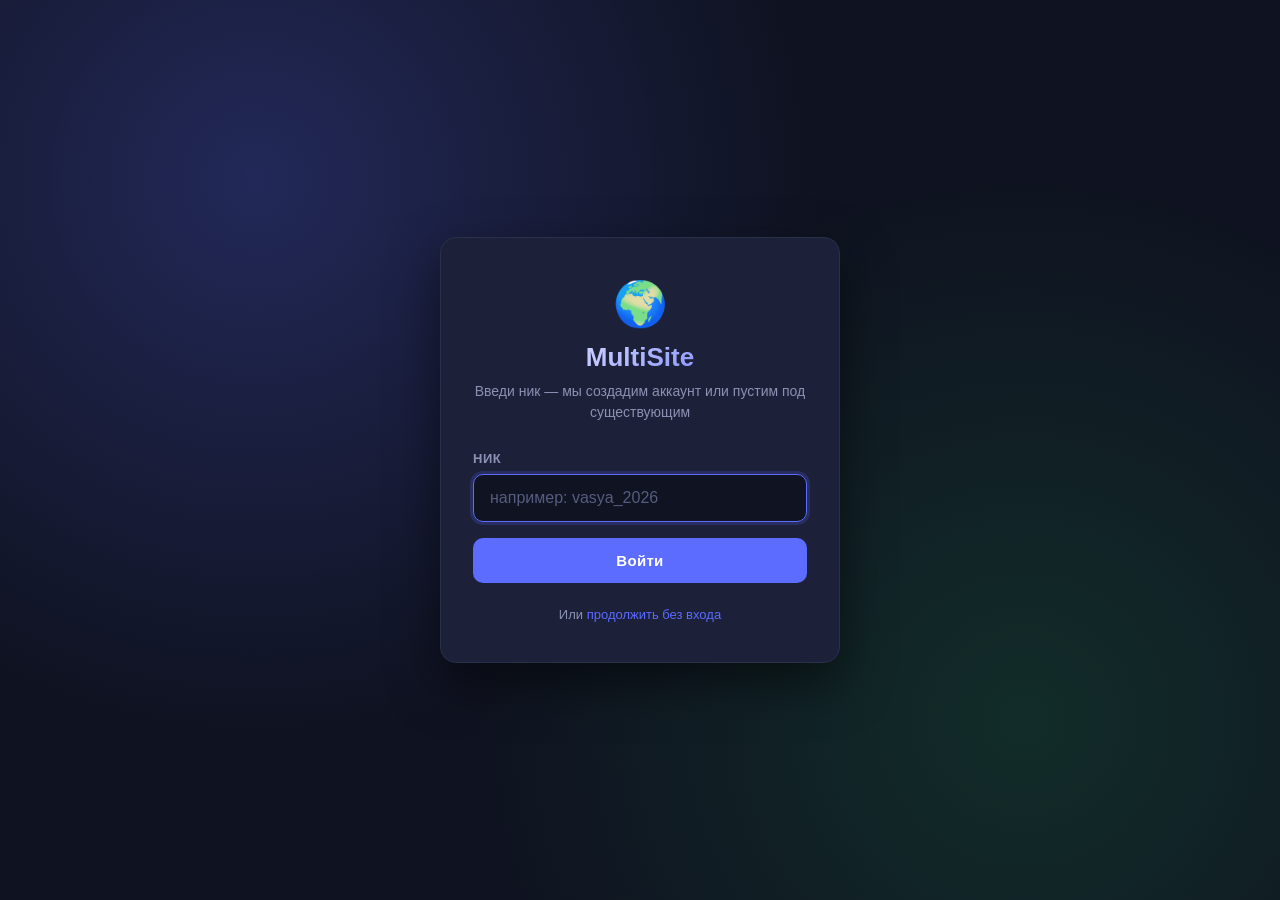
<file: frontend/index.html>
<!DOCTYPE html>
<html lang="ru">
<head>
    <meta charset="UTF-8">
    <meta name="viewport" content="width=device-width, initial-scale=1.0">
    <title>MultiSite — Погода, Валюты, Игра</title>
    <link rel="stylesheet" href="css/style.css">
</head>
<body>

<header class="header">
    <div class="container header__inner">
        <a href="/" class="logo">🌍 MultiSite</a>

        <nav class="nav">
            <a href="#weather" class="nav__link">Погода</a>
            <a href="#currency" class="nav__link">Валюты</a>
            <a href="#game" class="nav__link">Игра</a>
        </nav>

        <div class="auth">
            <span class="user-info__name" id="userName">…</span>
            <button class="btn btn--ghost btn--sm" id="logoutBtn">Выйти</button>
        </div>
    </div>
</header>

<main class="main">
    <div class="container">

        <section class="hero">
            <h1 class="hero__title">Всё в одном месте</h1>
            <p class="hero__subtitle">Погода, курсы валют и мини-игра с друзьями</p>
        </section>

        <!-- СЕТКА С ЛЕВОЙ ПАНЕЛЬЮ -->
        <div class="layout">

            <!-- ЛЕВАЯ ПАНЕЛЬ: ОНЛАЙН -->
            <aside class="sidebar">
                <h3 class="sidebar__title">🟢 Сейчас на сайте</h3>
                <ul class="online-list" id="onlineList">
                    <li class="placeholder">Загрузка...</li>
                </ul>
            </aside>

            <!-- ПРАВАЯ ЧАСТЬ: КАРТОЧКИ -->
            <div class="main-column">
                <div class="grid">

                    <!-- ПОГОДА -->
                    <section class="card" id="weather">
                        <div class="card__header">
                            <h2 class="card__title">🌤️ Погода</h2>
                            <span class="card__badge">wttr.in</span>
                        </div>

                        <form class="search" id="weatherForm">
                            <input
                                    type="text"
                                    class="search__input"
                                    id="weatherInput"
                                    placeholder="Введите город..."
                                    autocomplete="off"
                                    required
                            >
                            <button type="submit" class="btn btn--primary btn--sm" id="weatherBtn">
                                Найти
                            </button>
                        </form>

                        <div class="weather-result" id="weatherResult">
                            <p class="placeholder">
                                Введите название города, чтобы увидеть погоду
                            </p>
                        </div>
                    </section>

                    <!-- ВАЛЮТЫ -->
                    <section class="card" id="currency">
                        <div class="card__header">
                            <h2 class="card__title">💱 Курсы валют</h2>
                            <span class="card__badge" id="currencyDate">—</span>
                        </div>

                        <div class="currency-base">
                            <label for="baseCurrency">Базовая валюта:</label>
                            <select id="baseCurrency" class="select">
                                <option value="USD">USD — Доллар США</option>
                                <option value="EUR">EUR — Евро</option>
                                <option value="GBP">GBP — Фунт</option>
                                <option value="JPY">JPY — Йена</option>
                                <option value="CHF">CHF — Франк</option>
                                <option value="CNY">CNY — Юань</option>
                            </select>
                        </div>

                        <ul class="currency-list" id="currencyList">
                            <li class="placeholder">Загрузка курсов...</li>
                        </ul>
                    </section>

                </div> <!-- конец .grid -->

                <!-- ИГРА: МОРСКОЙ БОЙ -->
                <section class="card card--wide" id="game">
                    <div class="card__header">
                        <h2 class="card__title">🚢 Морской бой</h2>
                        <span class="card__badge" id="gameStatus">Не в игре</span>
                    </div>

                    <div class="game-area" style="flex-direction: column; border-style: solid;">

                        <!-- 1. ЛОББИ (Поиск игры) -->
                        <div id="gameLobby" style="text-align: center; padding: 20px;">
                            <p class="game-lobby__text" style="margin-bottom: 20px;">
                                Сразитесь с другими игроками онлайн!<br>
                                <span style="font-size: 13px; color: var(--text-muted);">
                                Потопите все корабли противника первым.
                            </span>
                            </p>
                            <button class="btn btn--primary" id="playBtn" style="font-size: 16px; padding: 12px 24px;">
                                🚀 Найти игру
                            </button>
                        </div>

                        <!-- 2. РАССТАНОВКА КОРАБЛЕЙ -->
                        <div id="placementArea" class="hidden" style="text-align: center; width: 100%;">
                            <h3 id="placementMsg" style="margin-bottom: 10px; color: var(--primary);">
                                Расставьте корабли
                            </h3>

                            <!-- Панель управления кораблями -->
                            <div style="margin-bottom: 15px; display: flex; justify-content: center; gap: 10px; flex-wrap: wrap;">
                                <button class="btn btn--ghost btn--sm ship-btn" id="btn-4" onclick="selectShip(4)">🟦 4-палубный</button>
                                <button class="btn btn--ghost btn--sm ship-btn" id="btn-3" onclick="selectShip(3)">🟦 3-палубный</button>
                                <button class="btn btn--ghost btn--sm ship-btn" id="btn-2" onclick="selectShip(2)">🟦 2-палубный</button>
                                <button class="btn btn--ghost btn--sm ship-btn" id="btn-1" onclick="selectShip(1)">🟦 1-палубный</button>

                                <button class="btn btn--primary btn--sm" id="rotateBtn" onclick="rotateShip()">
                                    🔄 Повернуть
                                </button>
                                <!-- ДОБАВИТЬ ЭТУ КНОПКУ -->
                                <button class="btn btn--ghost btn--sm" id="randomBtn" onclick="randomizePlacement()">
                                    🎲 Случайно
                                </button>
                                <button class="btn btn--danger btn--sm" id="clearBtn" onclick="clearBoard()">
                                    🗑 Очистить
                                </button>
                            </div>

                            <!-- Сетка 10x10 -->
                            <div class="battleship-grid" id="placementGrid"></div>

                            <div style="margin-top: 20px; display: flex; gap: 10px; justify-content: center;">
                                <button class="btn btn--primary" id="readyBtn" disabled>
                                    Готов
                                </button>
                            </div>
                        </div>

                        <!-- 3. САМ БОЙ (Два поля) -->
                        <div id="battleArea" class="hidden" style="width: 100%;">
                            <div style="display: flex; gap: 40px; flex-wrap: wrap; justify-content: center; text-align: center;">

                                <!-- Мое поле -->
                                <div>
                                    <h4 style="margin-bottom: 10px; color: var(--text);">Мое поле</h4>
                                    <div class="battleship-grid" id="myGrid"></div>
                                </div>

                                <!-- Поле врага -->
                                <div>
                                    <h4 style="margin-bottom: 10px; color: var(--text);">Поле врага</h4>
                                    <div class="battleship-grid" id="enemyGrid"></div>
                                </div>

                            </div>

                            <!-- Статус и кнопка сдаться -->
                            <div style="width: 100%; margin-top: 20px; text-align: center;">
                                <h3 id="battleMsg" style="color: var(--primary); min-height: 28px;"></h3>
                                <button class="btn btn--ghost" id="leaveBtn" style="margin-top: 10px;">
                                    Сдаться
                                </button>
                            </div>
                        </div>

                    </div>
                </section>
            </div> <!-- конец .main-column -->
        </div> <!-- конец .layout -->

    </div>
</main>

<footer class="footer">
    <div class="container">
        <p>&copy; Выполнили студенты Никонорова Мелания и Лобачев Матвей.</p>
    </div>
</footer>
<script src="js/app.js"></script>
<script src="js/game.js"></script>
</body>
</html>
</file>
<file: frontend/css/style.css>
/* ============================================
   ПЕРЕМЕННЫЕ И СБРОС
   ============================================ */
:root {
    --bg: #0f1220;
    --bg-elev: #171a2e;
    --bg-card: #1c2038;
    --border: #2a2f4a;
    --text: #e8eaf6;
    --text-muted: #8b91b3;
    --primary: #5b6cff;
    --primary-hover: #4a5aff;
    --success: #22c55e;
    --danger: #ef4444;
    --radius: 14px;
    --radius-sm: 8px;
    --shadow: 0 8px 30px rgba(0, 0, 0, 0.35);
    --transition: 0.2s ease;
}

* {
    box-sizing: border-box;
    margin: 0;
    padding: 0;
}

html {
    scroll-behavior: smooth;
    scroll-padding-top: 80px;
}

body {
    font-family: -apple-system, BlinkMacSystemFont, "Segoe UI",
                 Roboto, "Helvetica Neue", Arial, sans-serif;
    background: var(--bg);
    color: var(--text);
    line-height: 1.5;
    min-height: 100vh;
    display: flex;
    flex-direction: column;
    background-image:
        radial-gradient(circle at 10% 0%, rgba(91, 108, 255, 0.15), transparent 40%),
        radial-gradient(circle at 90% 100%, rgba(34, 197, 94, 0.10), transparent 40%);
    background-attachment: fixed;
}

a { color: var(--primary); text-decoration: none; }
a:hover { text-decoration: underline; }

/* ============================================
   УТИЛИТЫ
   ============================================ */
.container {
    width: 100%;
    max-width: 1200px;
    margin: 0 auto;
    padding: 0 20px;
}

.hidden { display: none !important; }

.placeholder {
    color: var(--text-muted);
    font-size: 14px;
    text-align: center;
    padding: 24px 12px;
}

/* ============================================
   КНОПКИ
   ============================================ */
.btn {
    display: inline-flex;
    align-items: center;
    justify-content: center;
    gap: 6px;
    padding: 10px 18px;
    font-size: 14px;
    font-weight: 600;
    border: 1px solid transparent;
    border-radius: var(--radius-sm);
    cursor: pointer;
    transition: var(--transition);
    font-family: inherit;
    white-space: nowrap;
}

.btn--primary {
    background: var(--primary);
    color: white;
}
.btn--primary:hover {
    background: var(--primary-hover);
    transform: translateY(-1px);
}

.btn--ghost {
    background: transparent;
    color: var(--text);
    border-color: var(--border);
}
.btn--ghost:hover {
    background: var(--bg-elev);
    border-color: var(--primary);
}

.btn--sm { padding: 8px 14px; font-size: 13px; }
.btn--full { width: 100%; }

.btn:disabled {
    opacity: 0.5;
    cursor: not-allowed;
    transform: none;
}

/* ============================================
   ШАПКА
   ============================================ */
.header {
    position: sticky;
    top: 0;
    z-index: 100;
    background: rgba(15, 18, 32, 0.85);
    backdrop-filter: blur(12px);
    border-bottom: 1px solid var(--border);
}

.header__inner {
    display: flex;
    align-items: center;
    justify-content: space-between;
    gap: 20px;
    height: 68px;
}

.logo {
    font-size: 20px;
    font-weight: 800;
    color: var(--text);
    text-decoration: none;
}
.logo:hover { text-decoration: none; }

.nav {
    display: flex;
    gap: 24px;
}

.nav__link {
    color: var(--text-muted);
    font-size: 15px;
    font-weight: 500;
    transition: var(--transition);
}
.nav__link:hover {
    color: var(--text);
    text-decoration: none;
}

.auth {
    display: flex;
    align-items: center;
    gap: 10px;
}

.user-info {
    display: flex;
    align-items: center;
    gap: 12px;
}

.user-info__name {
    font-weight: 600;
    font-size: 14px;
    color: var(--primary);
}

/* ============================================
   ГЛАВНЫЙ КОНТЕНТ
   ============================================ */
.main {
    flex: 1;
    padding: 40px 0 60px;
}

.hero {
    text-align: center;
    margin-bottom: 40px;
}

.hero__title {
    font-size: clamp(28px, 5vw, 44px);
    font-weight: 800;
    margin-bottom: 12px;
    background: linear-gradient(135deg, #fff 0%, #5b6cff 100%);
    -webkit-background-clip: text;
    background-clip: text;
    -webkit-text-fill-color: transparent;
}

.hero__subtitle {
    color: var(--text-muted);
    font-size: 16px;
}

/* ============================================
   СЕТКА
   ============================================ */
.grid {
    display: grid;
    grid-template-columns: repeat(2, 1fr);
    gap: 24px;
}

/* ============================================
   КАРТОЧКИ
   ============================================ */
.card {
    background: var(--bg-card);
    border: 1px solid var(--border);
    border-radius: var(--radius);
    padding: 24px;
    box-shadow: var(--shadow);
    transition: var(--transition);
}

.card:hover {
    border-color: rgba(91, 108, 255, 0.4);
}

.card--wide {
    grid-column: 1 / -1;
}

.card__header {
    display: flex;
    align-items: center;
    justify-content: space-between;
    margin-bottom: 20px;
    gap: 12px;
}

.card__title {
    font-size: 18px;
    font-weight: 700;
}

.card__badge {
    font-size: 12px;
    padding: 4px 10px;
    border-radius: 999px;
    background: var(--bg-elev);
    color: var(--text-muted);
    border: 1px solid var(--border);
}

/* ============================================
   ПОИСК
   ============================================ */
.search {
    display: flex;
    gap: 8px;
    margin-bottom: 16px;
}

.search__input,
.select,
.form__input {
    flex: 1;
    padding: 10px 14px;
    background: var(--bg-elev);
    border: 1px solid var(--border);
    border-radius: var(--radius-sm);
    color: var(--text);
    font-size: 14px;
    font-family: inherit;
    transition: var(--transition);
}

.search__input:focus,
.select:focus,
.form__input:focus {
    outline: none;
    border-color: var(--primary);
    box-shadow: 0 0 0 3px rgba(91, 108, 255, 0.15);
}

.search__input::placeholder {
    color: var(--text-muted);
}

/* ============================================
   ПОГОДА
   ============================================ */
.weather-result {
    min-height: 140px;
    display: flex;
    flex-direction: column;
    justify-content: center;
}

.weather-card__city {
    font-size: 22px;
    font-weight: 700;
    margin-bottom: 4px;
}

.weather-card__desc {
    color: var(--text-muted);
    font-size: 14px;
    text-transform: capitalize;
    margin-bottom: 16px;
}

.weather-card__temp {
    font-size: 48px;
    font-weight: 800;
    line-height: 1;
    background: linear-gradient(135deg, #5b6cff, #22c55e);
    -webkit-background-clip: text;
    background-clip: text;
    -webkit-text-fill-color: transparent;
    margin-bottom: 16px;
}

.weather-card__details {
    display: grid;
    grid-template-columns: repeat(3, 1fr);
    gap: 12px;
}

.weather-detail {
    background: var(--bg-elev);
    padding: 10px;
    border-radius: var(--radius-sm);
    text-align: center;
}

.weather-detail__label {
    font-size: 11px;
    color: var(--text-muted);
    text-transform: uppercase;
    letter-spacing: 0.5px;
}

.weather-detail__value {
    font-size: 15px;
    font-weight: 600;
    margin-top: 2px;
}

/* ============================================
   ВАЛЮТЫ
   ============================================ */
.currency-base {
    display: flex;
    align-items: center;
    gap: 12px;
    margin-bottom: 16px;
    font-size: 14px;
    color: var(--text-muted);
}

.currency-base .select {
    flex: 1;
}

.currency-list {
    list-style: none;
    display: flex;
    flex-direction: column;
    gap: 8px;
}

.currency-item {
    display: flex;
    align-items: center;
    justify-content: space-between;
    padding: 12px 14px;
    background: var(--bg-elev);
    border-radius: var(--radius-sm);
    border: 1px solid transparent;
    transition: var(--transition);
}

.currency-item:hover {
    border-color: var(--border);
}

.currency-item__code {
    font-weight: 700;
    font-size: 15px;
    display: flex;
    align-items: center;
    gap: 8px;
}

.currency-item__flag {
    font-size: 18px;
}

.currency-item__rate {
    font-weight: 600;
    font-size: 15px;
    color: var(--success);
    font-variant-numeric: tabular-nums;
}

/* ============================================
   ИГРА
   ============================================ */
.game-area {
    background: var(--bg-elev);
    border: 1px dashed var(--border);
    border-radius: var(--radius);
    min-height: 260px;
    display: flex;
    align-items: center;
    justify-content: center;
    padding: 24px;
    margin-bottom: 16px;
}

.game-lobby {
    text-align: center;
}

.game-lobby__text {
    color: var(--text-muted);
    margin-bottom: 16px;
    font-size: 15px;
}

.game-canvas {
    width: 100%;
    min-height: 400px;
    display: flex;
    align-items: center;
    justify-content: center;
}

/* Список игроков */
.players {
    display: flex;
    flex-wrap: wrap;
    gap: 8px;
}

.player-chip {
    display: inline-flex;
    align-items: center;
    gap: 6px;
    padding: 6px 12px;
    background: var(--bg-elev);
    border: 1px solid var(--border);
    border-radius: 999px;
    font-size: 13px;
}

.player-chip__dot {
    width: 8px;
    height: 8px;
    border-radius: 50%;
    background: var(--success);
    box-shadow: 0 0 8px var(--success);
}

/* ============================================
   МОДАЛЬНОЕ ОКНО
   ============================================ */
.modal {
    position: fixed;
    inset: 0;
    z-index: 1000;
    display: flex;
    align-items: center;
    justify-content: center;
    padding: 20px;
}

.modal__overlay {
    position: absolute;
    inset: 0;
    background: rgba(0, 0, 0, 0.7);
    backdrop-filter: blur(4px);
}

.modal__content {
    position: relative;
    background: var(--bg-card);
    border: 1px solid var(--border);
    border-radius: var(--radius);
    padding: 32px;
    width: 100%;
    max-width: 400px;
    box-shadow: var(--shadow);
    animation: modalIn 0.25s ease;
}

@keyframes modalIn {
    from { opacity: 0; transform: translateY(20px) scale(0.96); }
    to   { opacity: 1; transform: translateY(0) scale(1); }
}

.modal__close {
    position: absolute;
    top: 12px;
    right: 16px;
    background: none;
    border: none;
    color: var(--text-muted);
    font-size: 28px;
    line-height: 1;
    cursor: pointer;
    transition: var(--transition);
}
.modal__close:hover { color: var(--text); }

.modal__title {
    font-size: 22px;
    margin-bottom: 24px;
}

/* ============================================
   ФОРМА
   ============================================ */
.form {
    display: flex;
    flex-direction: column;
    gap: 16px;
}

.form__label {
    display: flex;
    flex-direction: column;
    gap: 6px;
    font-size: 13px;
    color: var(--text-muted);
    font-weight: 500;
}

.form__hint {
    font-size: 13px;
    text-align: center;
    color: var(--text-muted);
}

/* ============================================
   ПОДВАЛ
   ============================================ */
.footer {
    border-top: 1px solid var(--border);
    padding: 24px 0;
    text-align: center;
    color: var(--text-muted);
    font-size: 13px;
}

/* ============================================
   АДАПТИВНОСТЬ
   ============================================ */
@media (max-width: 900px) {
    .grid {
        grid-template-columns: 1fr;
    }

    .nav {
        display: none;
    }
}

@media (max-width: 600px) {
    .header__inner {
        height: 60px;
        gap: 10px;
    }

    .logo { font-size: 17px; }

    .auth .btn--ghost { display: none; }

    .card { padding: 18px; }

    .weather-card__temp { font-size: 38px; }

    .weather-card__details {
        grid-template-columns: repeat(3, 1fr);
    }

    .search { flex-direction: column; }

    .search .btn { width: 100%; }
}

/* Плавное появление данных */
.weather-card,
.currency-item {
    animation: fadeIn 0.25s ease;
}

@keyframes fadeIn {
    from { opacity: 0; transform: translateY(4px); }
    to   { opacity: 1; transform: translateY(0); }
}

/* Список валют — ограничим высоту при большом количестве */
.currency-list {
    max-height: 360px;
    overflow-y: auto;
    padding-right: 4px;
}

.currency-list::-webkit-scrollbar { width: 6px; }
.currency-list::-webkit-scrollbar-thumb {
    background: var(--border);
    border-radius: 3px;
}

/* Сетка с сайдбаром */
.layout {
    display: grid;
    grid-template-columns: 260px 1fr;
    gap: 24px;
    align-items: start;
}

.sidebar {
    background: var(--bg-card);
    border: 1px solid var(--border);
    border-radius: var(--radius);
    padding: 20px;
    position: sticky;
    top: 90px; /* Чтобы панель не уезжала при скролле */
}

.sidebar__title {
    font-size: 15px;
    margin-bottom: 16px;
    color: var(--text);
    border-bottom: 1px solid var(--border);
    padding-bottom: 10px;
}

.online-list {
    list-style: none;
    display: flex;
    flex-direction: column;
    gap: 12px;
}

.online-user {
    display: flex;
    flex-direction: column;
    gap: 4px;
    padding-bottom: 10px;
    border-bottom: 1px dashed var(--border);
}

.online-user:last-child {
    border-bottom: none;
    padding-bottom: 0;
}

.online-user__name {
    font-weight: 600;
    font-size: 14px;
    color: var(--primary);
}

.online-user__action {
    font-size: 12px;
    color: var(--text-muted);
    white-space: nowrap;
    overflow: hidden;
    text-overflow: ellipsis;
}

/* Адаптив: на телефонах панель уходит наверх */
@media (max-width: 900px) {
    .layout {
        grid-template-columns: 1fr;
    }
    .sidebar {
        position: static;
    }
}
.battleship-grid {
    display: grid;
    grid-template-columns: repeat(10, 32px);
    grid-template-rows: repeat(10, 32px);
    gap: 2px;
    background: var(--border);
    padding: 2px;
    border-radius: 4px;
    margin: 0 auto;
}

.bs-cell {
    background: var(--bg-card);
    border-radius: 2px;
    cursor: pointer;
    transition: 0.1s;
}
.bs-cell:hover { background: var(--bg-elev); }
.bs-cell.ship { background: #4a5568; }
.bs-cell.hit { background: var(--danger) !important; }
.bs-cell.miss { background: #2b6cb0 !important; }
.bs-cell.disabled { pointer-events: none; }

/* Кнопки расстановки */
.ship-btn.active {
    border-color: var(--primary);
    background: rgba(91, 108, 255, 0.2);
    color: var(--primary);
}
.ship-btn:disabled {
    opacity: 0.3;
    text-decoration: line-through;
}
.btn--danger {
    background: transparent;
    border: 1px solid var(--danger);
    color: var(--danger);
}
.btn--danger:hover {
    background: rgba(239, 68, 68, 0.1);
}

.bs-cell.preview-valid { background: rgba(34, 197, 94, 0.5) !important; } /* Зеленый */
.bs-cell.preview-invalid { background: rgba(239, 68, 68, 0.5) !important; } /* Красный */
</file>
<file: frontend/css/login.css>
:root {
    --bg: #0f1220;
    --bg-card: #1c2038;
    --border: #2a2f4a;
    --text: #e8eaf6;
    --text-muted: #8b91b3;
    --primary: #5b6cff;
    --primary-hover: #4a5aff;
    --danger: #ef4444;
    --radius: 16px;
    --shadow: 0 20px 50px rgba(0, 0, 0, 0.5);
}

* { box-sizing: border-box; margin: 0; padding: 0; }

body {
    font-family: -apple-system, BlinkMacSystemFont, "Segoe UI",
                 Roboto, Arial, sans-serif;
    min-height: 100vh;
    background: var(--bg);
    color: var(--text);
    display: flex;
    align-items: center;
    justify-content: center;
    padding: 20px;
    background-image:
        radial-gradient(circle at 20% 20%, rgba(91, 108, 255, 0.25), transparent 45%),
        radial-gradient(circle at 80% 80%, rgba(34, 197, 94, 0.15), transparent 45%);
}

.hidden { display: none !important; }

.login {
    width: 100%;
    max-width: 400px;
}

.login__card {
    background: var(--bg-card);
    border: 1px solid var(--border);
    border-radius: var(--radius);
    padding: 40px 32px;
    box-shadow: var(--shadow);
    text-align: center;
    animation: fadeIn 0.3s ease;
}

@keyframes fadeIn {
    from { opacity: 0; transform: translateY(12px); }
    to   { opacity: 1; transform: translateY(0); }
}

.login__logo {
    font-size: 44px;
    margin-bottom: 12px;
}

.login__title {
    font-size: 26px;
    font-weight: 800;
    margin-bottom: 8px;
    background: linear-gradient(135deg, #fff, #5b6cff);
    -webkit-background-clip: text;
    background-clip: text;
    -webkit-text-fill-color: transparent;
}

.login__subtitle {
    color: var(--text-muted);
    font-size: 14px;
    margin-bottom: 28px;
    line-height: 1.5;
}

.login__form {
    display: flex;
    flex-direction: column;
    gap: 16px;
    text-align: left;
}

.login__label {
    display: flex;
    flex-direction: column;
    gap: 8px;
    font-size: 13px;
    font-weight: 600;
    color: var(--text-muted);
    text-transform: uppercase;
    letter-spacing: 0.5px;
}

.login__input {
    padding: 14px 16px;
    background: rgba(15, 18, 32, 0.6);
    border: 1px solid var(--border);
    border-radius: 10px;
    color: var(--text);
    font-size: 16px;
    font-family: inherit;
    transition: 0.2s ease;
    text-transform: none;
    letter-spacing: normal;
    font-weight: 400;
}

.login__input:focus {
    outline: none;
    border-color: var(--primary);
    box-shadow: 0 0 0 3px rgba(91, 108, 255, 0.2);
    background: rgba(15, 18, 32, 0.9);
}

.login__input::placeholder {
    color: #565c80;
}

.login__error {
    background: rgba(239, 68, 68, 0.1);
    border: 1px solid rgba(239, 68, 68, 0.4);
    color: #fca5a5;
    padding: 10px 14px;
    border-radius: 8px;
    font-size: 13px;
    text-align: center;
}

.login__btn {
    padding: 14px;
    background: var(--primary);
    color: white;
    border: none;
    border-radius: 10px;
    font-size: 15px;
    font-weight: 700;
    cursor: pointer;
    transition: 0.2s ease;
    font-family: inherit;
    letter-spacing: 0.3px;
}

.login__btn:hover:not(:disabled) {
    background: var(--primary-hover);
    transform: translateY(-1px);
    box-shadow: 0 8px 20px rgba(91, 108, 255, 0.4);
}

.login__btn:disabled {
    opacity: 0.6;
    cursor: not-allowed;
}

.login__hint {
    margin-top: 24px;
    font-size: 13px;
    color: var(--text-muted);
}

.login__hint a {
    color: var(--primary);
    text-decoration: none;
}
.login__hint a:hover { text-decoration: underline; }
</file>
